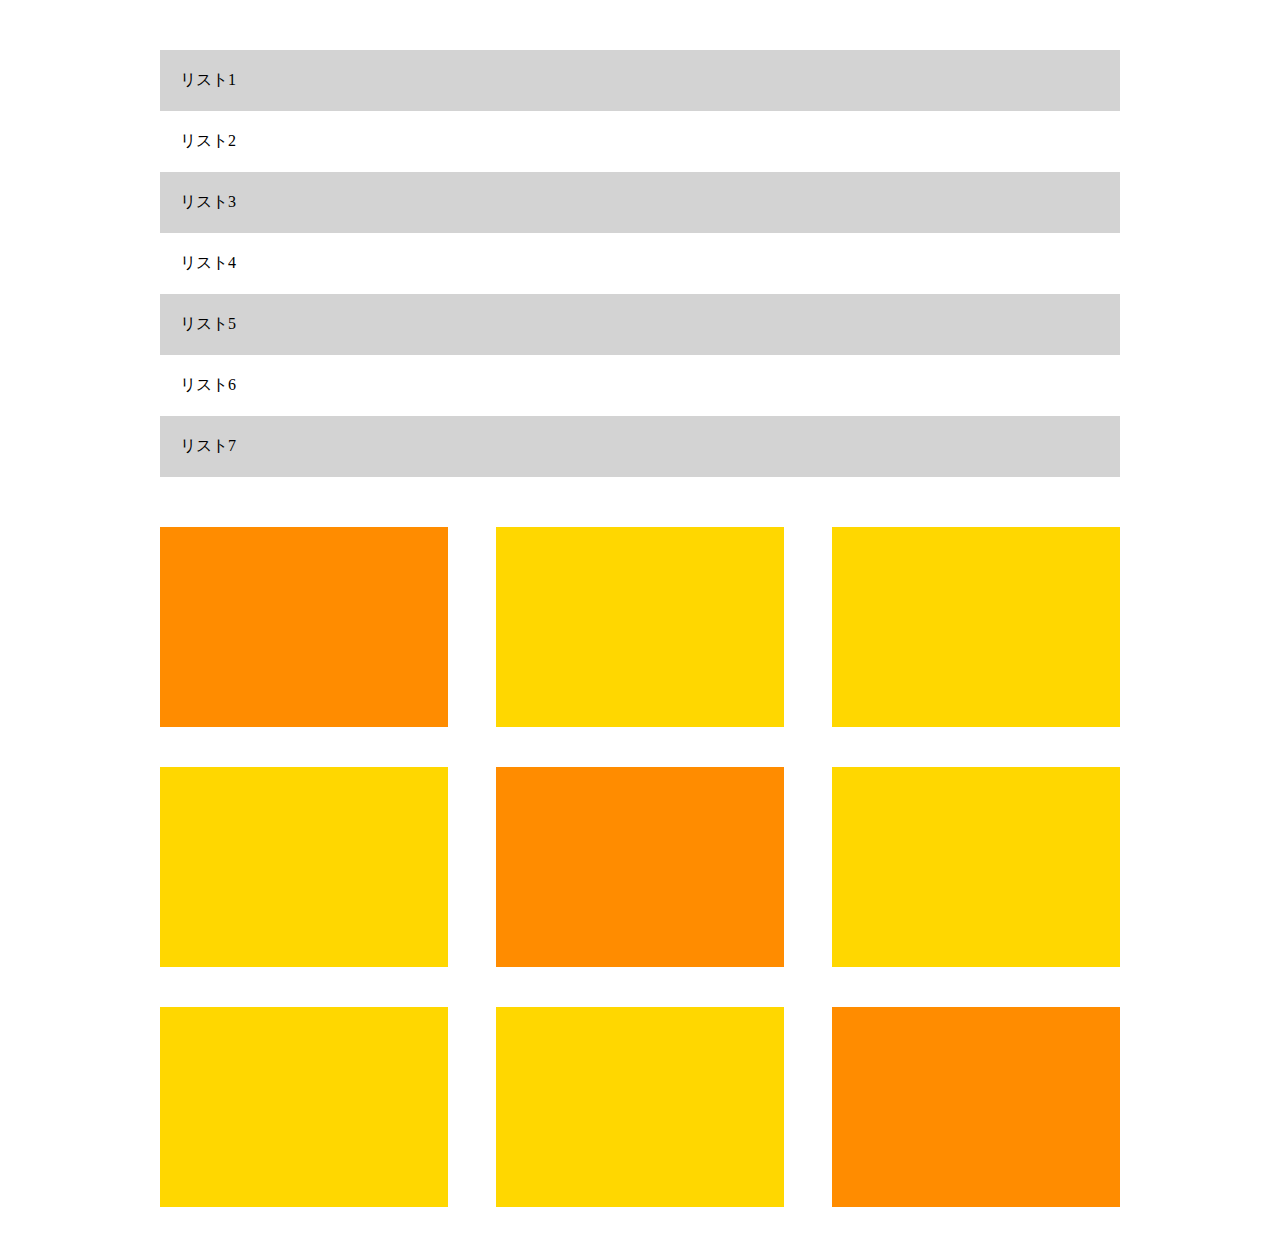
<file: index.html>
<!DOCTYPE html>
<html lang="ja">
  <head>
    <meta charset="UTF-8" />
    <!-- CSSファイルの読み込み -->
    <link rel="stylesheet" href="style.css" />
    <title>chapter8_exercise</title>
  </head>

  <body>
    <main>
      <ul class="item-list">
        <li class="item">リスト1</li>
        <li class="item">リスト2</li>
        <li class="item">リスト3</li>
        <li class="item">リスト4</li>
        <li class="item">リスト5</li>
        <li class="item">リスト6</li>
        <li class="item">リスト7</li>
      </ul>
      <div class="box-list">
        <div class="box"></div>
        <div class="box"></div>
        <div class="box"></div>
        <div class="box"></div>
        <div class="box"></div>
        <div class="box"></div>
        <div class="box"></div>
        <div class="box"></div>
        <div class="box"></div>
      </div>
    </main>
  </body>

</html>
</file>
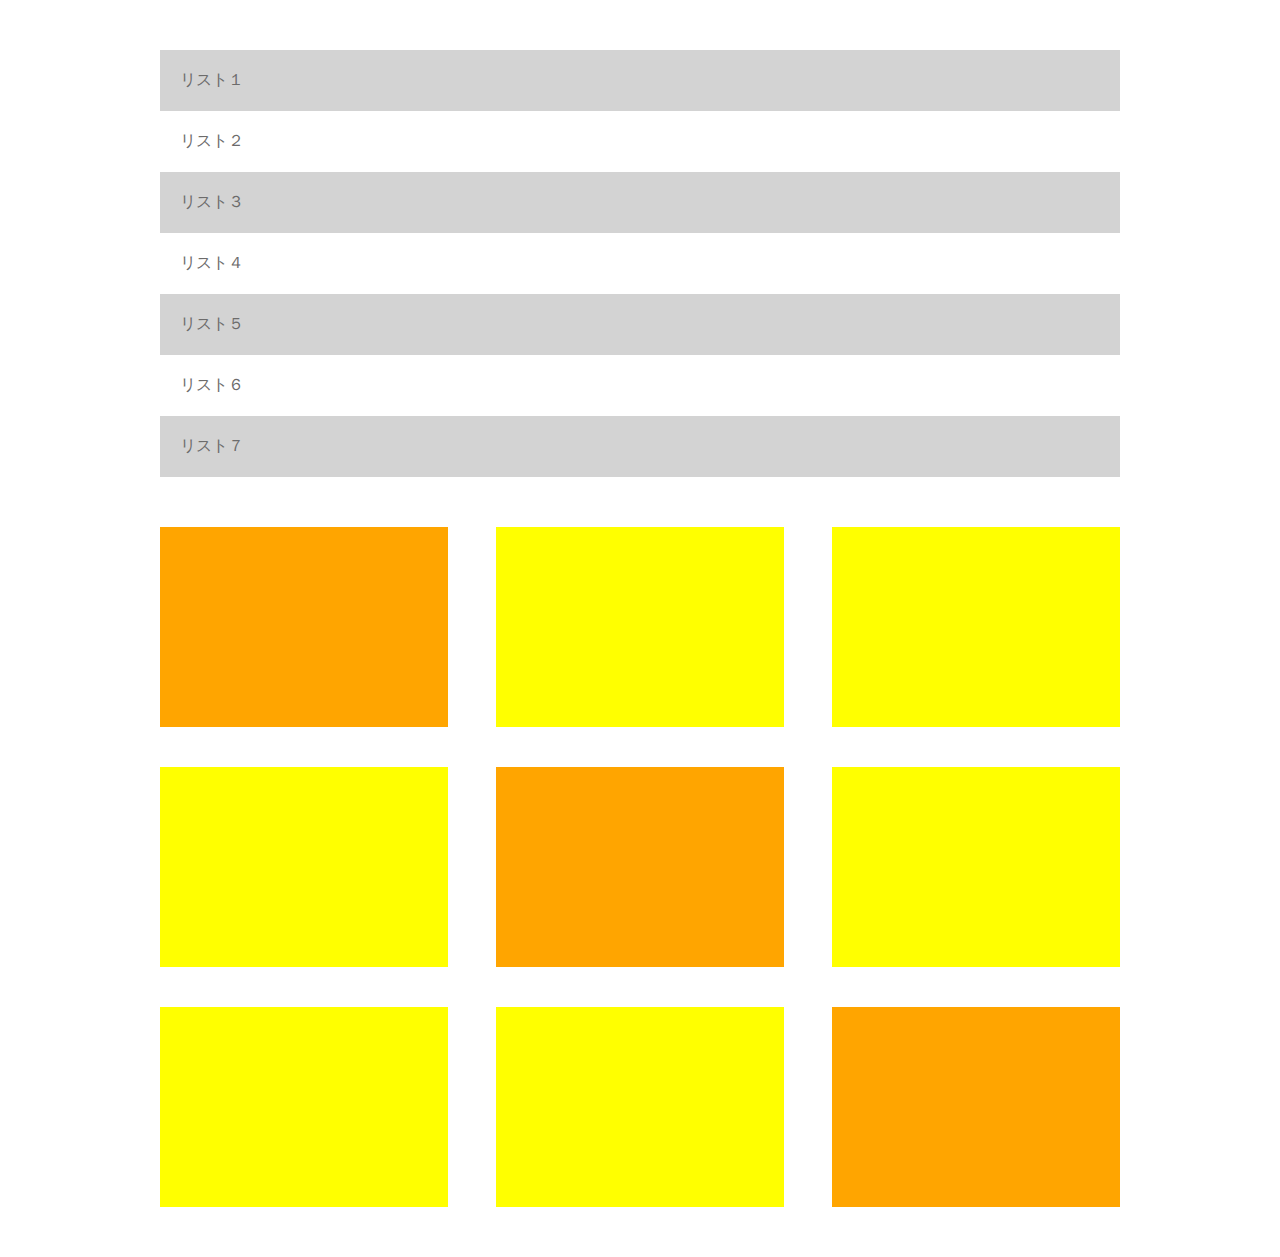
<file: index1.html>
<!DOCTYPE HTML>
<html lang="ja">
  <head>
    <meta charset="UTF-8" />
    <link rel="stylesheet" href="style1.css" />
    <title>chapter8 exercise</title>
  </head>

  <body>
    <ul class="list-box">
      <li class="list-text">リスト１</li>
      <li class="list-text">リスト２</li>
      <li class="list-text">リスト３</li>
      <li class="list-text">リスト４</li>
      <li class="list-text">リスト５</li>
      <li class="list-text">リスト６</li>
      <li class="list-text">リスト７</li>
    </ul>
    <main>
      <div class="box"></div>
      <div class="box"></div>
      <div class="box"></div>
      <div class="box"></div>
      <div class="box"></div>
      <div class="box"></div>
      <div class="box"></div>
      <div class="box"></div>
      <div class="box"></div>
    </main>
  </body>
</html>
</file>
<file: style.css>
* {
  margin: 0;
  padding: 0;
  box-sizing: border-box;
}

main{
  width: 960px;
  margin: 50px auto;
}

.item-list{
  margin-bottom: 50px;
}

.item{
  padding: 20px;
  list-style: none;
}

.item:nth-child(odd){
  background-color: #d3d3d3;
}

.box-list{
  display: flex;
  flex-wrap: wrap;
}

.box{
  background-color: #ffd700;
  width: 30%;
  height: 200px;
  margin-right: 5%;
  margin-bottom: 40px;
}

.box:first-child,
.box:nth-child(5),
.box:last-child {
  background-color: #ff8c00;
}

.box:nth-child(3n){
  margin-right: 0;
}

.box:nth-last-child(-n + 3){
  margin-bottom: 0;
}
</file>
<file: style1.css>
*{
  margin: 0;
  padding: 0;
  box-sizing: border-box;
  color: #6c6b6b;
}

.list-box {
  width: 960px;
  margin: 50px auto;
  list-style: none;
}

.list-text {
  padding: 20px;
}

.list-text:nth-child(odd) {
  background-color: lightgray;
}

main {
  width:960px;
  padding-bottom: 50px;
  margin: 0 auto;
  display: flex;
  flex-wrap: wrap;
}

.box {
  width:30%;
  height: 200px;
  background-color: yellow;
  margin: 0 5% 40px 0;
}

.box:nth-child(3n) {
  margin: 0;
}

.box:nth-child(1),.box:nth-child(5),.box:nth-child(9) {
  background-color:orange;
}

.box:nth-child(7),.box:nth-child(8),.box:nth-child(9) {
  margin-bottom: 0;
}
</file>
